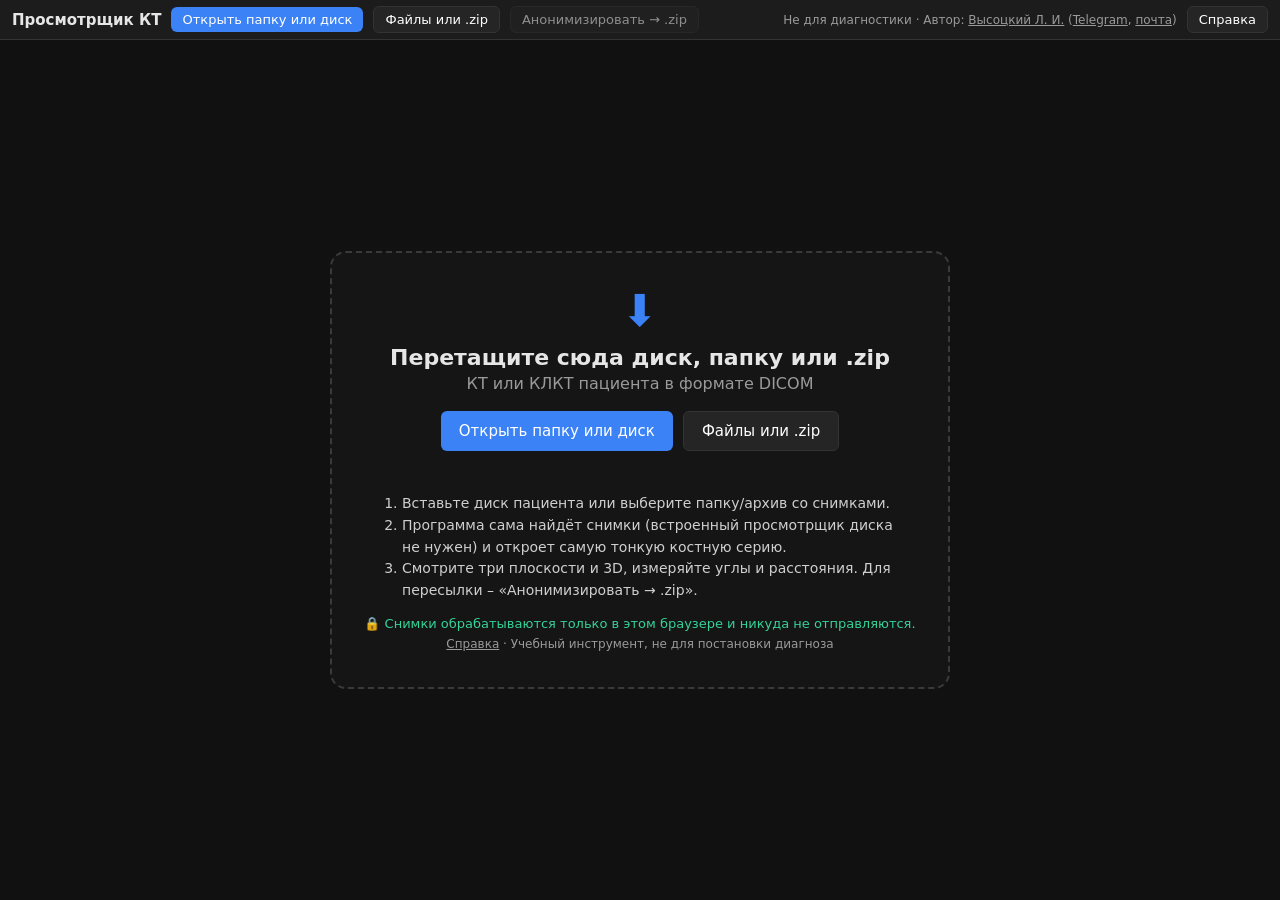
<file: index.html>
<!doctype html>
<html lang="ru">
  <head>
    <meta charset="UTF-8" />
    <meta http-equiv="Content-Security-Policy" content="default-src 'self'; script-src 'self' 'wasm-unsafe-eval'; worker-src 'self' blob:; connect-src 'self' blob: data:; img-src 'self' blob: data:; style-src 'self' 'unsafe-inline'; font-src 'self'; object-src 'none'; base-uri 'none'; form-action 'none'" />
    <meta name="viewport" content="width=device-width, initial-scale=1.0" />
    <title>Просмотрщик КТ</title>
    <script type="module" crossorigin src="./assets/index-I3-fWi8a.js"></script>
    <link rel="stylesheet" crossorigin href="./assets/index-B0TOnDn1.css">
  </head>
  <body>
    <header class="topbar">
      <button id="sidebar-toggle" class="icon-btn" type="button" title="Скрыть или показать список серий" hidden>☰</button>
      <strong class="app-title">Просмотрщик КТ</strong>
      <button id="open-folder" class="btn" type="button">Открыть папку или диск</button>
      <label class="btn btn-secondary">
        Файлы или .zip
        <input id="file-input" type="file" multiple hidden />
      </label>
      <input id="folder-input" type="file" webkitdirectory hidden />
      <button id="anonymize" class="btn btn-secondary" type="button" disabled title="Удалить персональные данные и сохранить снимки в .zip для пересылки">Анонимизировать → .zip</button>
      <span id="status" class="status"></span>
      <span class="disclaimer" title="Учебный инструмент. Не для постановки диагноза. Файлы обрабатываются в браузере и не покидают компьютер.">
        Не для диагностики · Автор:
        <a href="./help.html#contacts" target="_blank" rel="noopener">Высоцкий Л. И.</a>
        (<a href="https://t.me/LVplastics" target="_blank" rel="noopener">Telegram</a>,
        <a href="mailto:LVsurgeon@yandex.ru">почта</a>)
      </span>
      <a class="btn btn-secondary help-link" href="./help.html" target="_blank" rel="noopener">Справка</a>
    </header>
    <div class="layout no-data">
      <aside class="sidebar">
        <div id="auto-reason" class="auto-reason" hidden></div>
        <div id="series-list" class="series-list"></div>
        <div id="measurements" class="measurements" hidden></div>
      </aside>
      <main class="viewer">
        <div id="view-toolbar" class="view-toolbar" hidden>
          <div id="scan-type-bar" class="scan-type-bar"></div>
          <span class="toolbar-sep"></span>
          <div id="preset-buttons" class="segmented" title="Пресеты окна"></div>
          <span class="toolbar-sep"></span>
          <div id="left-tool-buttons" class="segmented" title="Что делает левая кнопка мыши">
            <button type="button" data-tool="crosshairs" title="Щелчок или перетаскивание переносит точку пересечения во всех плоскостях">Перекрестие</button>
            <button type="button" data-tool="windowLevel" title="Тянуть мышью: вправо-влево – ширина окна, вверх-вниз – уровень">Окно</button>
            <button type="button" data-tool="pan">Сдвиг</button>
            <button type="button" data-tool="zoom">Зум</button>
          </div>
          <span class="toolbar-sep"></span>
          <div id="measure-buttons" class="segmented" title="Измерения">
            <button type="button" data-tool="length" title="Линейка: щелчок – начало, щелчок – конец. Расстояние в мм.">Линейка</button>
            <button type="button" data-tool="angle" title="Угол: три щелчка – точка на первой линии, вершина, точка на второй линии.">Угол</button>
            <button type="button" data-tool="probe" title="Плотность в точке: щелчок по снимку. Для КЛКТ – условные HU.">HU</button>
          </div>
          <button id="reset-view" type="button" class="btn btn-secondary btn-small" title="Вписать срезы в экран и вернуть перекрестие в центр">Вписать</button>
          <button id="tags-toggle" type="button" class="btn btn-secondary btn-small" title="Параметры исследования и все DICOM-теги">Теги</button>
          <button id="snapshot" type="button" class="btn btn-secondary btn-small" title="Сохранить картинку того, что сейчас на экране (PNG, без ФИО пациента)">Снимок</button>
          <span id="voi-readout" class="voi-readout"></span>
          <span class="toolbar-hint" title="Колесо – срезы в плоскости под курсором; Ctrl+колесо или правая кнопка – зум; средняя кнопка – сдвиг.&#10;↑/↓, PageUp/PageDown, Home/End – срезы плоскости в синей рамке; ползунок внизу – то же.&#10;Перекрестие: щелчок или перетаскивание – перейти к точке; кружки на концах линий – поворот плоскостей; «Вписать» – стандартные плоскости.&#10;Одно окно на весь экран: переключатель внизу, значок ⤢ в углу окна, клавиши 1–4 или двойной щелчок; Esc или 0 – все четыре.&#10;Буквы по краям: R/L – право/лево, A/P – перед/зад, S/I – верх/низ пациента.&#10;3D: левая кнопка – вращать, колесо – зум; порог плотности – ползунок в окне 3D.&#10;Delete – удалить выделенное измерение.">ⓘ</span>
        </div>
        <div id="cbct-warning" class="banner banner-cbct" hidden></div>
        <div id="volume-warning" class="banner banner-volume" hidden></div>
        <div class="viewport-wrap">
          <div id="stack-view" class="stack-view" hidden>
            <div id="viewport" class="viewport"></div>
          </div>
          <div id="mpr-view" class="mpr-grid" hidden></div>
          <div id="overlay" class="overlay" hidden>
            <div id="overlay-series"></div>
            <div id="overlay-slice"></div>
            <div id="overlay-voi"></div>
          </div>
          <div id="placeholder" class="start-screen">
            <div class="start-card">
              <div class="start-icon" aria-hidden="true">⬇</div>
              <h1>Перетащите сюда диск, папку или .zip</h1>
              <p class="start-sub">КТ или КЛКТ пациента в формате DICOM</p>
              <div class="start-buttons">
                <button id="start-open-folder" class="btn btn-large" type="button">Открыть папку или диск</button>
                <button id="start-open-files" class="btn btn-secondary btn-large" type="button">Файлы или .zip</button>
              </div>
              <p id="start-status" class="start-status" aria-live="polite"></p>
              <ol class="start-steps">
                <li>Вставьте диск пациента или выберите папку/архив со снимками.</li>
                <li>Программа сама найдёт снимки (встроенный просмотрщик диска не нужен) и откроет самую тонкую костную серию.</li>
                <li>Смотрите три плоскости и 3D, измеряйте углы и расстояния. Для пересылки – «Анонимизировать → .zip».</li>
              </ol>
              <p class="start-privacy">🔒 Снимки обрабатываются только в этом браузере и никуда не отправляются.</p>
              <p class="start-links"><a href="./help.html" target="_blank" rel="noopener">Справка</a> · Учебный инструмент, не для постановки диагноза</p>
            </div>
          </div>
        </div>
        <div id="slice-bar" class="slice-bar" hidden>
          <div id="layout-buttons" class="segmented layout-buttons" title="Какие окна показывать. Клавиши: 1–4 – окно на весь экран, 0 или Esc – все четыре" hidden>
            <button type="button" data-layout="grid">4 окна</button>
            <button type="button" data-layout="0">Аксиальная</button>
            <button type="button" data-layout="1">Коронарная</button>
            <button type="button" data-layout="2">Сагиттальная</button>
            <button type="button" data-layout="3">3D</button>
          </div>
          <input id="slice-slider" type="range" min="0" max="0" step="1" value="0" aria-label="Срез" />
          <span id="slice-label" class="slice-label"></span>
        </div>
      </main>
      <aside id="tags-panel" class="tags-panel" hidden></aside>
    </div>
    <dialog id="anon-dialog" class="dialog"></dialog>
    <div id="drop-overlay" class="drop-overlay" hidden>Отпустите папку, файлы или .zip</div>
  </body>
</html>
</file>
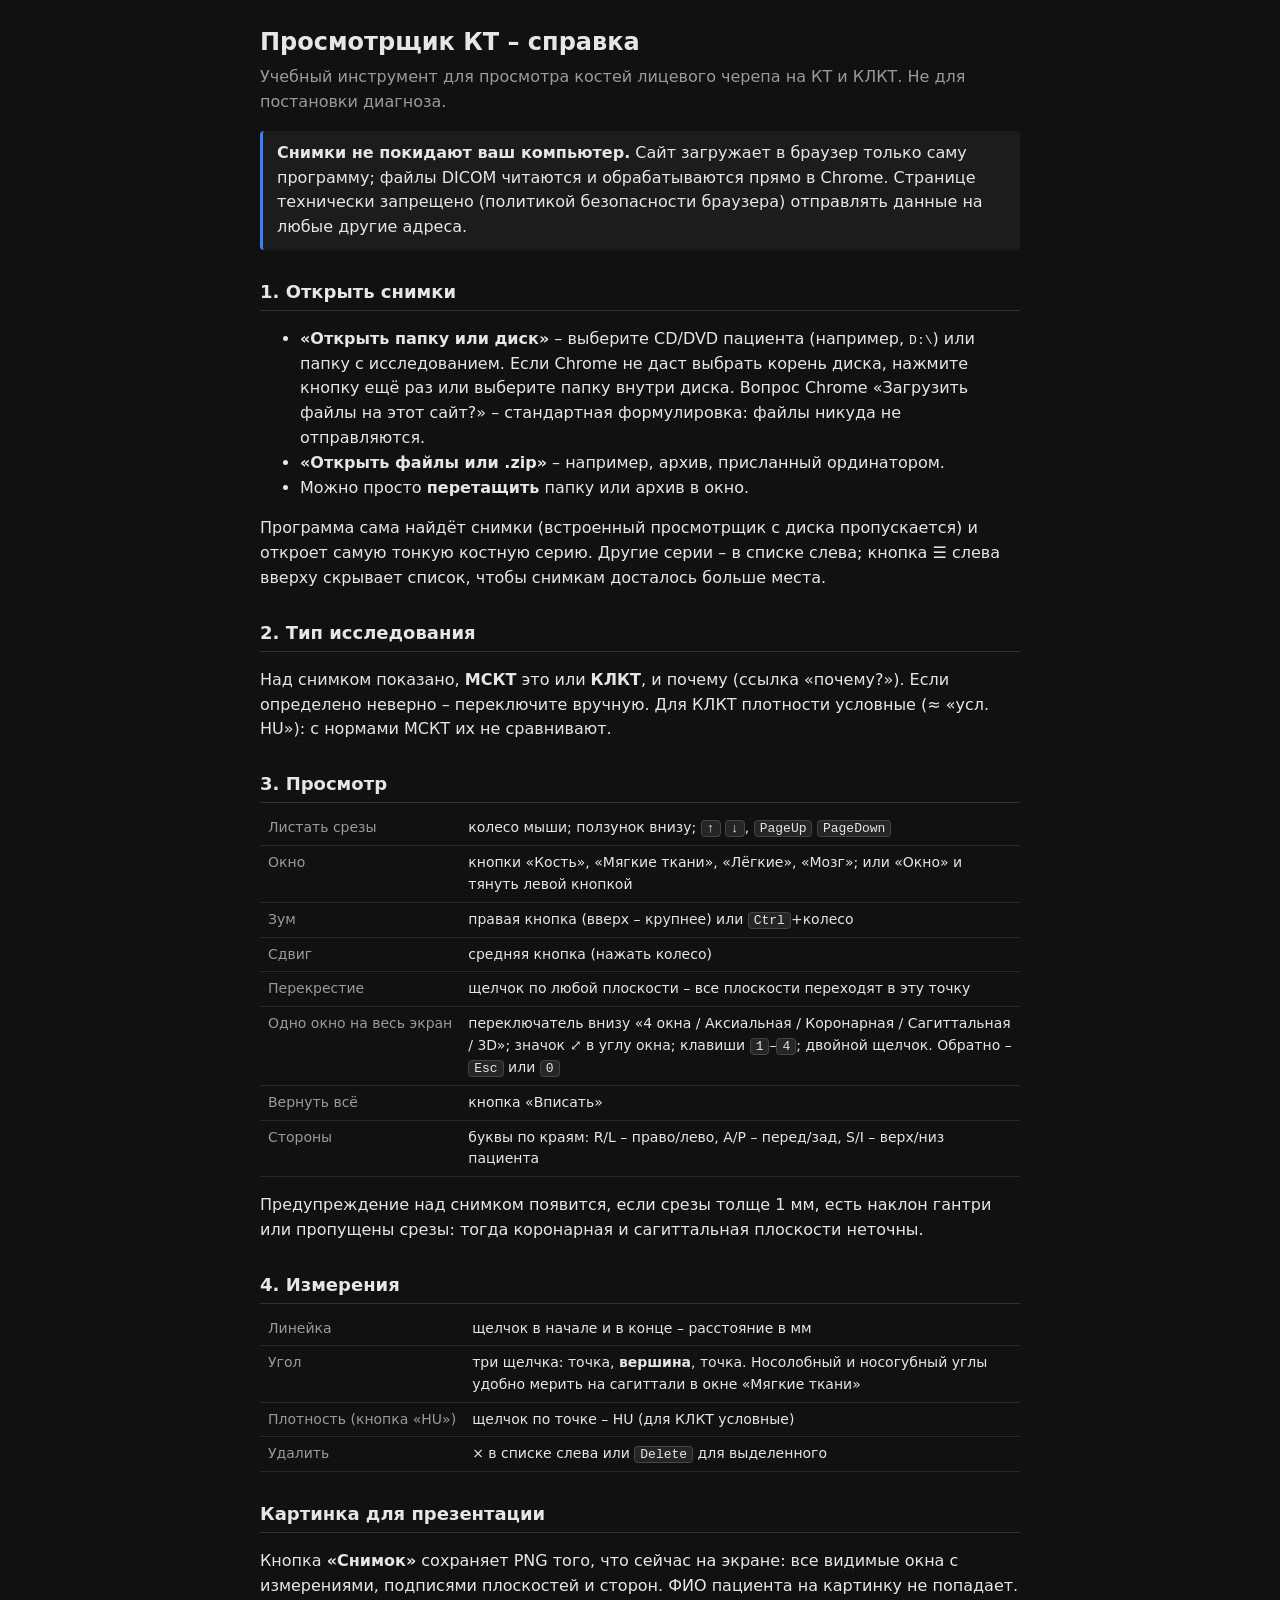
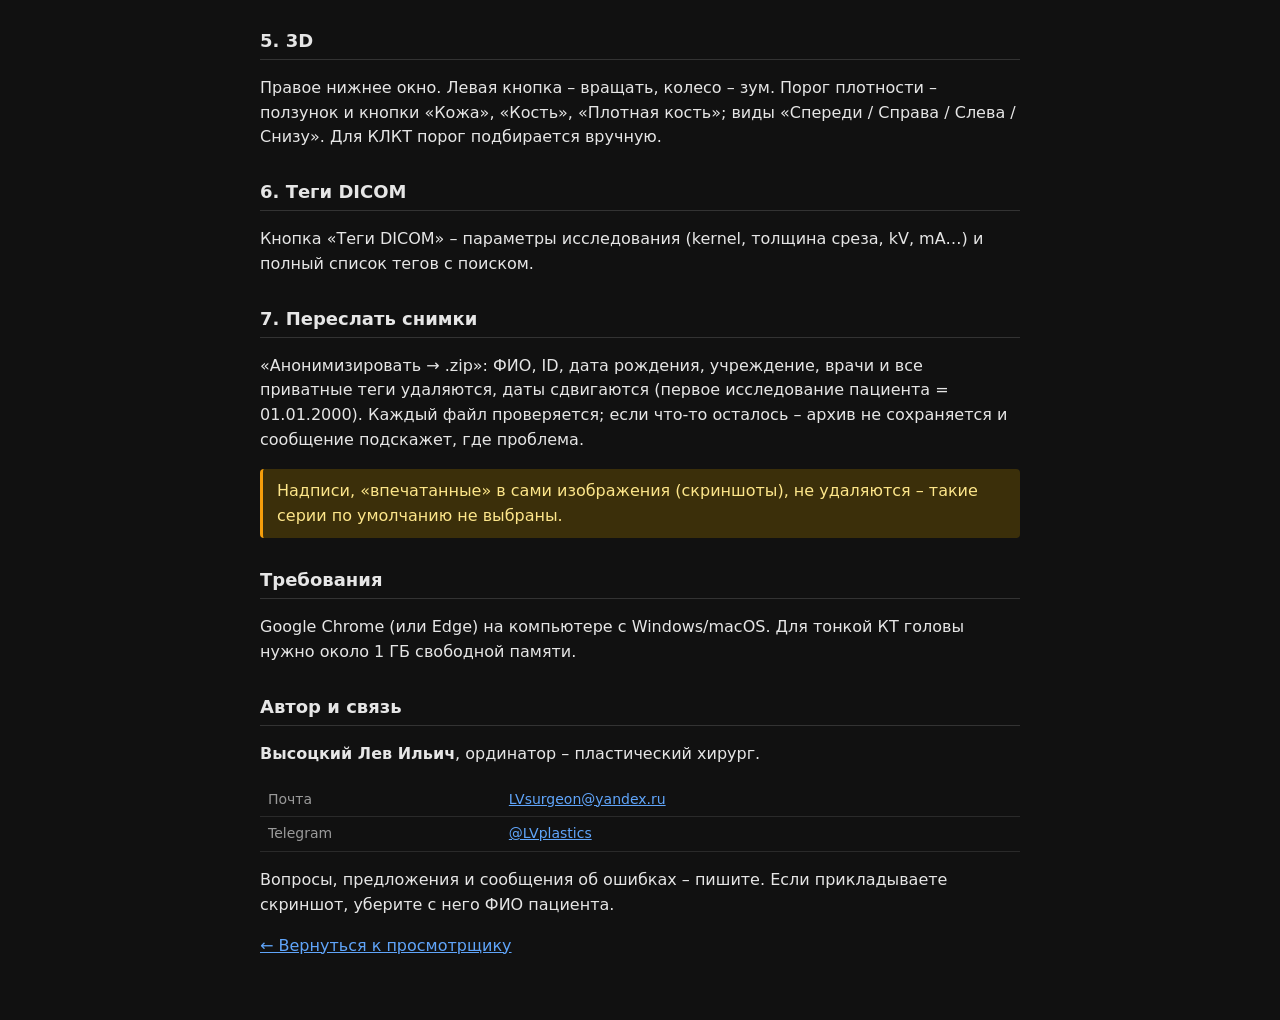
<file: help.html>
<!doctype html>
<html lang="ru">
  <head>
    <meta charset="UTF-8" />
    <meta http-equiv="Content-Security-Policy" content="default-src 'self'; style-src 'self' 'unsafe-inline'; img-src 'self' data:" />
    <meta name="viewport" content="width=device-width, initial-scale=1.0" />
    <title>Справка – Просмотрщик КТ</title>
    <style>
      :root { color-scheme: dark; font-family: system-ui, 'Segoe UI', sans-serif; }
      body { margin: 0; background: #111; color: #e6e6e6; line-height: 1.55; }
      main { max-width: 760px; margin: 0 auto; padding: 24px 16px 48px; }
      h1 { font-size: 24px; margin: 0 0 4px; }
      h2 { font-size: 18px; margin: 28px 0 8px; border-bottom: 1px solid #333; padding-bottom: 4px; }
      .lead { color: #9a9a9a; margin: 0 0 16px; }
      .note { background: #1c1c1c; border-left: 3px solid #3b82f6; padding: 10px 14px; border-radius: 4px; }
      .warn { background: #3b2f0a; border-left: 3px solid #f59e0b; padding: 10px 14px; border-radius: 4px; color: #fde68a; }
      table { border-collapse: collapse; width: 100%; font-size: 14px; }
      td { border-bottom: 1px solid #2a2a2a; padding: 6px 8px; vertical-align: top; }
      td:first-child { color: #9a9a9a; white-space: nowrap; }
      a { color: #60a5fa; }
      kbd { background: #252525; border: 1px solid #444; border-radius: 4px; padding: 0 5px; font-size: 13px; }
    </style>
  </head>
  <body>
    <main>
      <h1>Просмотрщик КТ – справка</h1>
      <p class="lead">Учебный инструмент для просмотра костей лицевого черепа на КТ и КЛКТ. Не для постановки диагноза.</p>

      <div class="note">
        <b>Снимки не покидают ваш компьютер.</b> Сайт загружает в браузер только саму программу; файлы
        DICOM читаются и обрабатываются прямо в Chrome. Странице технически запрещено (политикой
        безопасности браузера) отправлять данные на любые другие адреса.
      </div>

      <h2>1. Открыть снимки</h2>
      <ul>
        <li><b>«Открыть папку или диск»</b> – выберите CD/DVD пациента (например, <code>D:\</code>) или папку
          с исследованием. Если Chrome не даст выбрать корень диска, нажмите кнопку ещё раз или выберите папку
          внутри диска. Вопрос Chrome «Загрузить файлы на этот сайт?» – стандартная формулировка: файлы
          никуда не отправляются.</li>
        <li><b>«Открыть файлы или .zip»</b> – например, архив, присланный ординатором.</li>
        <li>Можно просто <b>перетащить</b> папку или архив в окно.</li>
      </ul>
      <p>Программа сама найдёт снимки (встроенный просмотрщик с диска пропускается) и откроет самую тонкую
        костную серию. Другие серии – в списке слева; кнопка <b>☰</b> слева вверху скрывает список, чтобы
        снимкам досталось больше места.</p>

      <h2>2. Тип исследования</h2>
      <p>Над снимком показано, <b>МСКТ</b> это или <b>КЛКТ</b>, и почему (ссылка «почему?»). Если определено
        неверно – переключите вручную. Для КЛКТ плотности условные (≈ «усл. HU»): с нормами МСКТ их не сравнивают.</p>

      <h2>3. Просмотр</h2>
      <table>
        <tr><td>Листать срезы</td><td>колесо мыши; ползунок внизу; <kbd>↑</kbd> <kbd>↓</kbd>, <kbd>PageUp</kbd> <kbd>PageDown</kbd></td></tr>
        <tr><td>Окно</td><td>кнопки «Кость», «Мягкие ткани», «Лёгкие», «Мозг»; или «Окно» и тянуть левой кнопкой</td></tr>
        <tr><td>Зум</td><td>правая кнопка (вверх – крупнее) или <kbd>Ctrl</kbd>+колесо</td></tr>
        <tr><td>Сдвиг</td><td>средняя кнопка (нажать колесо)</td></tr>
        <tr><td>Перекрестие</td><td>щелчок по любой плоскости – все плоскости переходят в эту точку</td></tr>
        <tr><td>Одно окно на весь экран</td><td>переключатель внизу «4 окна / Аксиальная / Коронарная / Сагиттальная / 3D»; значок ⤢ в углу окна; клавиши <kbd>1</kbd>–<kbd>4</kbd>; двойной щелчок. Обратно – <kbd>Esc</kbd> или <kbd>0</kbd></td></tr>
        <tr><td>Вернуть всё</td><td>кнопка «Вписать»</td></tr>
        <tr><td>Стороны</td><td>буквы по краям: R/L – право/лево, A/P – перед/зад, S/I – верх/низ пациента</td></tr>
      </table>
      <p>Предупреждение над снимком появится, если срезы толще 1 мм, есть наклон гантри или пропущены срезы:
        тогда коронарная и сагиттальная плоскости неточны.</p>

      <h2>4. Измерения</h2>
      <table>
        <tr><td>Линейка</td><td>щелчок в начале и в конце – расстояние в мм</td></tr>
        <tr><td>Угол</td><td>три щелчка: точка, <b>вершина</b>, точка. Носолобный и носогубный углы удобно мерить на сагиттали в окне «Мягкие ткани»</td></tr>
        <tr><td>Плотность (кнопка «HU»)</td><td>щелчок по точке – HU (для КЛКТ условные)</td></tr>
        <tr><td>Удалить</td><td>× в списке слева или <kbd>Delete</kbd> для выделенного</td></tr>
      </table>

      <h2>Картинка для презентации</h2>
      <p>Кнопка <b>«Снимок»</b> сохраняет PNG того, что сейчас на экране: все видимые окна с измерениями,
        подписями плоскостей и сторон. ФИО пациента на картинку не попадает.</p>

      <h2>5. 3D</h2>
      <p>Правое нижнее окно. Левая кнопка – вращать, колесо – зум. Порог плотности – ползунок и кнопки
        «Кожа», «Кость», «Плотная кость»; виды «Спереди / Справа / Слева / Снизу». Для КЛКТ порог подбирается вручную.</p>

      <h2>6. Теги DICOM</h2>
      <p>Кнопка «Теги DICOM» – параметры исследования (kernel, толщина среза, kV, mA…) и полный список тегов с поиском.</p>

      <h2>7. Переслать снимки</h2>
      <p>«Анонимизировать → .zip»: ФИО, ID, дата рождения, учреждение, врачи и все приватные теги удаляются,
        даты сдвигаются (первое исследование пациента = 01.01.2000). Каждый файл проверяется; если что-то
        осталось – архив не сохраняется и сообщение подскажет, где проблема.</p>
      <div class="warn">Надписи, «впечатанные» в сами изображения (скриншоты), не удаляются – такие серии по умолчанию не выбраны.</div>

      <h2>Требования</h2>
      <p>Google Chrome (или Edge) на компьютере с Windows/macOS. Для тонкой КТ головы нужно около 1 ГБ свободной памяти.</p>

      <h2 id="contacts">Автор и связь</h2>
      <p><b>Высоцкий Лев Ильич</b>, ординатор – пластический хирург.</p>
      <table>
        <tr><td>Почта</td><td><a href="mailto:LVsurgeon@yandex.ru">LVsurgeon@yandex.ru</a></td></tr>
        <tr><td>Telegram</td><td><a href="https://t.me/LVplastics" target="_blank" rel="noopener">@LVplastics</a></td></tr>
      </table>
      <p>Вопросы, предложения и сообщения об ошибках – пишите. Если прикладываете скриншот, уберите с него ФИО пациента.</p>

      <p><a href="./">← Вернуться к просмотрщику</a></p>
    </main>
  </body>
</html>
</file>
<file: assets/index-B0TOnDn1.css>
:root{--bg:#111;--panel:#1c1c1c;--panel-2:#252525;--border:#333;--text:#e6e6e6;--muted:#9a9a9a;--accent:#3b82f6;--warn:#f59e0b;--bone:#e5e7eb;--lightningcss-light: ;--lightningcss-dark:initial;color-scheme:dark;font-family:system-ui,Segoe UI,sans-serif}*{box-sizing:border-box}html,body{background:var(--bg);height:100%;color:var(--text);margin:0}body{flex-direction:column;display:flex}.topbar{background:var(--panel);border-bottom:1px solid var(--border);flex-wrap:nowrap;align-items:center;gap:10px;min-width:0;padding:6px 12px;display:flex}.topbar>*{flex-shrink:0}.app-title{white-space:nowrap;font-size:15px}.icon-btn{cursor:pointer;background:var(--panel-2);width:32px;height:30px;color:var(--text);border:1px solid var(--border);border-radius:6px;padding:0;font-size:17px;line-height:1}.icon-btn.active{border-color:var(--accent)}.topbar .btn{white-space:nowrap;padding:5px 11px;font-size:13px}.btn{background:var(--accent);color:#fff;cursor:pointer;font:inherit;border:none;border-radius:6px;padding:6px 12px}.btn-secondary{background:var(--panel-2);border:1px solid var(--border)}.btn:disabled{opacity:.5;cursor:default}.status{color:var(--muted);white-space:nowrap;text-overflow:ellipsis;min-width:0;font-size:13px;overflow:hidden;flex:auto!important}.disclaimer{color:var(--muted);white-space:nowrap;font-size:12px}.disclaimer a{color:var(--muted)}.disclaimer a:hover{color:var(--text)}.help-link{padding:4px 10px;font-size:13px;text-decoration:none}.layout{flex:1;min-height:0;display:flex;position:relative}.sidebar{background:var(--panel);border-right:1px solid var(--border);flex-shrink:0;width:320px;padding:8px;overflow-y:auto}.layout.no-data .sidebar,.layout.sidebar-collapsed .sidebar{display:none}.auto-reason{color:var(--muted);border-left:3px solid var(--accent);background:var(--panel-2);margin-bottom:8px;padding:6px 8px;font-size:12px}.study-header{border-bottom:1px solid var(--border);margin-top:4px;padding:8px 4px 4px}.study-title{font-weight:600}.study-patient{color:var(--muted);font-size:12px}.series-row{text-align:left;background:var(--panel-2);width:100%;color:var(--text);cursor:pointer;font:inherit;border:1px solid #0000;border-radius:6px;margin:4px 0;padding:6px 8px;display:block}.series-row:hover{border-color:var(--border)}.series-row.selected{border-color:var(--accent);background:#1e2a40}.series-row.minor{opacity:.6}.series-title{flex-wrap:wrap;align-items:center;gap:4px;font-size:14px;display:flex}.series-details{color:var(--muted);margin-top:2px;font-size:12px}.badge{color:var(--muted);background:#333;border-radius:10px;padding:1px 6px;font-size:11px}.badge-auto{background:var(--accent);color:#fff}.badge-bone{background:var(--bone);color:#111}.badge-sharp{color:#fff;background:#6b7280}.scan-stats{color:var(--muted);border-top:1px solid var(--border);margin-top:12px;padding:8px 4px;font-size:12px}.scan-stats .warn,.warn{color:var(--warn)}.empty{color:var(--muted);padding:8px}.viewer{flex-direction:column;flex:1;min-width:0;display:flex}.viewport-wrap{flex:1;min-height:0;position:relative}.viewport,.stack-view{position:absolute;inset:0}.mpr-grid{background:var(--border);grid-template-rows:1fr 1fr;grid-template-columns:1fr 1fr;gap:2px;display:grid;position:absolute;inset:0}.mpr-grid[data-maximized]{grid-template-rows:1fr;grid-template-columns:1fr}.mpr-grid[data-maximized="0"]>:not(:first-child),.mpr-grid[data-maximized="1"]>:not(:nth-child(2)),.mpr-grid[data-maximized="2"]>:not(:nth-child(3)),.mpr-grid[data-maximized="3"]>:not(:nth-child(4)){display:none}.vr-controls{background:#141414bf;border-radius:6px;flex-direction:column;gap:4px;padding:6px;font-size:12px;display:flex;position:absolute;bottom:6px;left:6px;right:6px}.vr-controls .segmented button{padding:2px 8px;font-size:12px}.vr-row{flex-wrap:wrap;align-items:center;gap:6px;display:flex}.vr-slider{min-width:80px;accent-color:var(--accent);flex:1}.vr-value{font-variant-numeric:tabular-nums;min-width:90px}.vr-label,.vr-hint{color:var(--muted)}.vr-hint:empty{display:none}.mpr-cell{outline-offset:-1px;background:#000;outline:1px solid #0000;min-width:0;min-height:0;position:relative}.mpr-cell.active{outline-color:var(--accent)}.cell-max{z-index:2;width:26px;height:26px;color:var(--muted);border:1px solid var(--border);cursor:pointer;opacity:.6;background:#141414b3;border-radius:5px;padding:0;font-size:15px;line-height:1;position:absolute;top:4px;right:4px}.mpr-cell:hover .cell-max{opacity:1}.cell-max:hover{color:var(--text);border-color:var(--accent)}.slice-bar .layout-buttons button{padding:3px 10px;font-size:13px}.plane-label{color:var(--muted);pointer-events:none;font-size:12px;position:absolute;top:9px;right:38px}.marker{color:#facc15;text-shadow:0 0 3px #000;pointer-events:none;font-size:13px;font-weight:600;position:absolute}.marker-top{top:4px;left:50%;transform:translate(-50%)}.marker-bottom{bottom:4px;left:50%;transform:translate(-50%)}.marker-left{top:50%;left:6px;transform:translateY(-50%)}.marker-right{top:50%;right:6px;transform:translateY(-50%)}.mpr-info{color:var(--muted);background:var(--panel);padding:16px;font-size:13px;line-height:1.5;overflow:auto}.mpr-info h3{color:var(--text);margin:0 0 8px;font-size:14px}.mpr-info ul{margin:0;padding-left:18px}.volume-warning{color:#fde68a;background:#3b2f0a;border-bottom:1px solid #5b4a12;padding:6px 12px;font-size:13px}.volume-warning div+div{margin-top:4px}.scan-type-bar{background:var(--panel);border-bottom:1px solid var(--border);flex-wrap:wrap;align-items:center;gap:10px;padding:6px 12px;font-size:13px;display:flex}.scan-type-label{color:var(--muted)}.segmented{border:1px solid var(--border);border-radius:6px;display:inline-flex;overflow:hidden}.segmented button{background:var(--panel-2);color:var(--text);cursor:pointer;font:inherit;border:none;padding:4px 12px}.segmented button+button{border-left:1px solid var(--border)}.segmented button.active{background:var(--accent);color:#fff}.scan-type-note,.scan-type-reasons{color:var(--muted)}.scan-type-reasons summary{cursor:pointer}.scan-type-reasons ul{margin:4px 0 0;padding-left:18px}.link{color:var(--accent);cursor:pointer;font:inherit;background:0 0;border:none;padding:0;text-decoration:underline}.cbct-warning{color:#111;background:var(--warn);padding:6px 12px;font-size:13px}.view-toolbar{background:var(--panel);border-bottom:1px solid var(--border);flex-wrap:wrap;align-items:center;gap:8px;padding:5px 10px;font-size:13px;display:flex}.view-toolbar .segmented button{padding:3px 9px;font-size:13px}.view-toolbar .scan-type-bar{background:0 0;border:none;align-items:center;gap:6px;padding:0;display:flex}.toolbar-sep{background:var(--border);width:1px;height:20px}.popover{position:relative}.popover summary{cursor:pointer;color:var(--muted);white-space:nowrap;font-size:12px;list-style:none}.popover summary::-webkit-details-marker{display:none}.popover summary:after{content:" ▾"}.popover-body{z-index:20;background:var(--panel-2);border:1px solid var(--border);width:340px;color:var(--text);border-radius:8px;padding:10px 12px;font-size:13px;line-height:1.5;position:absolute;top:24px;left:0;box-shadow:0 8px 24px #00000080}.popover-body ul{margin:0 0 6px;padding-left:18px}.popover-body p{margin:0 0 6px}.banner{align-items:flex-start;gap:8px;padding:4px 6px 4px 12px;font-size:13px;display:flex}.banner-text{flex:1;min-width:0}.banner-text div{white-space:nowrap;text-overflow:ellipsis;cursor:help;overflow:hidden}.banner-cbct{color:#111;background:var(--warn)}.banner-volume{color:#fde68a;background:#3b2f0a;border-bottom:1px solid #5b4a12}.banner-close{color:inherit;cursor:pointer;opacity:.7;background:0 0;border:none;padding:0 4px;font-size:17px;line-height:1}.banner-close:hover{opacity:1}.start-screen{justify-content:center;align-items:center;padding:24px;display:flex;position:absolute;inset:0;overflow:auto}.start-card{text-align:center;background:#151515;border:2px dashed #3a3a3a;border-radius:16px;width:100%;max-width:620px;padding:36px 32px}.start-icon{color:var(--accent);font-size:44px;line-height:1}.start-card h1{margin:12px 0 4px;font-size:22px}.start-sub{color:var(--muted);margin:0 0 18px}.start-buttons{flex-wrap:wrap;justify-content:center;gap:10px;display:flex}.btn-large{padding:10px 18px;font-size:15px}.start-status{min-height:20px;color:var(--muted);margin:14px 0 6px}.start-steps{text-align:left;color:#cfcfcf;max-width:520px;margin:8px auto 14px;padding-left:22px;font-size:14px;line-height:1.55}.start-privacy{color:#34d399;margin:0 0 6px;font-size:13px}.start-links{color:var(--muted);margin:0;font-size:12px}.start-links a,.toolbar-label,.toolbar-hint,.voi-readout{color:var(--muted)}.toolbar-hint{cursor:help;margin-left:auto;font-size:12px}.voi-readout{font-variant-numeric:tabular-nums}.btn-small{padding:4px 10px;font-size:13px}.segmented button.custom-hint{font-style:italic}.slice-bar{background:var(--panel);border-top:1px solid var(--border);align-items:center;gap:10px;padding:6px 12px;display:flex}.slice-bar input[type=range]{accent-color:var(--accent);flex:1}.slice-label{color:var(--muted);text-align:right;font-variant-numeric:tabular-nums;min-width:110px;font-size:13px}.measurements{border-top:1px solid var(--border);margin-top:12px;padding-top:8px;font-size:13px}.section-title{margin:0 0 6px;font-size:14px}.hint{color:var(--muted);font-size:12px;line-height:1.5}.measure-list{margin:0 0 8px;padding:0;list-style:none}.measure-list li{align-items:baseline;gap:6px;padding:3px 0;display:flex}.measure-kind{color:var(--muted);min-width:70px}.measure-value{font-variant-numeric:tabular-nums}.measure-plane{color:var(--muted);font-size:11px}.measure-remove{color:var(--muted);cursor:pointer;background:0 0;border:none;margin-left:auto;font-size:16px;line-height:1}.measure-remove:hover{color:var(--text)}.tags-panel{z-index:5;background:var(--panel);border-left:1px solid var(--border);flex-direction:column;gap:8px;width:min(440px,90vw);padding:8px 12px;font-size:13px;display:flex;position:absolute;top:0;bottom:0;right:0;overflow-y:auto;box-shadow:-8px 0 24px #00000080}.tags-header{align-items:center;display:flex}.tags-header .section-title{margin:0}.summary-title{color:var(--text);margin:10px 0 4px;font-size:13px}.summary-list{grid-template-columns:45% 55%;row-gap:3px;margin:0;display:grid}.summary-list dt{color:var(--muted)}.summary-list dd{word-break:break-word;margin:0}.tag-search{background:var(--panel-2);width:100%;color:var(--text);border:1px solid var(--border);font:inherit;border-radius:6px;margin-bottom:6px;padding:6px 8px}.tag-table{font-size:12px}.tag-row{border-bottom:1px solid #262626;grid-template-columns:92px 1fr 30px;column-gap:6px;padding:2px 0;display:grid}.tag-id{color:var(--muted);font-family:ui-monospace,Consolas,monospace}.tag-name{word-break:break-word}.tag-vr{color:var(--muted)}.tag-value,.tag-seq{word-break:break-word;color:#cbd5e1;grid-column:1/-1;padding-left:98px}.tag-seq summary{cursor:pointer;color:var(--muted)}.tag-seq .tag-table{border-left:2px solid var(--border);margin-left:-92px;padding-left:6px}.tag-item-title{color:var(--muted);margin:4px 0 2px -92px;font-style:italic}.dialog{border:1px solid var(--border);background:var(--panel);width:min(720px,94vw);max-height:90vh;color:var(--text);border-radius:10px;padding:0}.dialog::backdrop{background:#0009}.dialog-body{flex-direction:column;gap:10px;padding:16px 20px;font-size:14px;display:flex}.dialog-title{margin:0;font-size:18px}.dialog-buttons{justify-content:flex-end;gap:8px;display:flex}.anon-series{border:1px solid var(--border);border-radius:6px;max-height:240px;padding:6px 10px;overflow-y:auto}.anon-study{margin:6px 0 2px;font-weight:600}.checkbox-row{cursor:pointer;align-items:baseline;gap:8px;display:flex}.anon-series-row{flex-wrap:wrap;padding:2px 0}.small{font-size:12px}.form-row{flex-wrap:wrap;align-items:center;gap:8px;display:flex}.text-input{background:var(--panel-2);color:var(--text);border:1px solid var(--border);font:inherit;border-radius:6px;padding:5px 8px}.anon-preview{background:var(--panel-2);border-radius:6px;padding:8px 10px;line-height:1.5}.anon-details{color:var(--muted);font-size:13px}.anon-details summary{cursor:pointer}.anon-status.ok{color:#34d399}.anon-status.error{color:#f87171}.badge-cbct{background:var(--warn);color:#111}.badge-msct{color:#111;background:#10b981}.overlay{pointer-events:none;text-shadow:0 0 3px #000;font-size:13px;line-height:1.4;position:absolute;top:8px;left:8px}.placeholder{text-align:center;color:var(--muted);pointer-events:none;justify-content:center;align-items:center;display:flex;position:absolute;inset:0}.drop-overlay{border:3px dashed var(--accent);z-index:10;pointer-events:none;background:#3b82f640;justify-content:center;align-items:center;font-size:22px;display:flex;position:fixed;inset:0}[hidden]{display:none!important}
</file>
